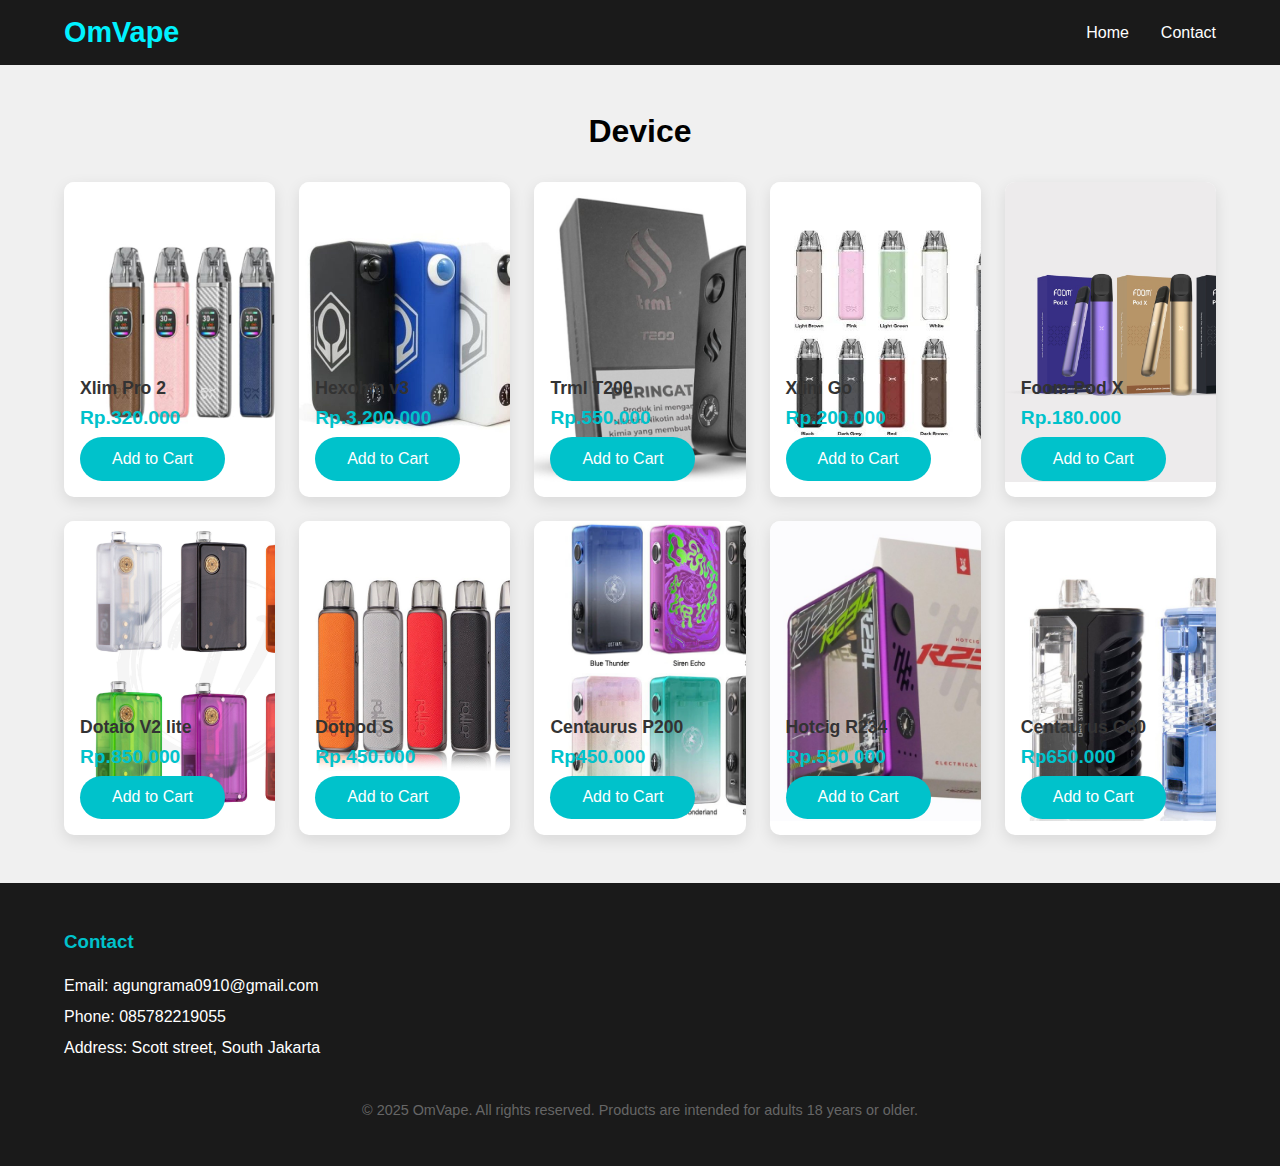
<file: Device.html>
<!DOCTYPE html>
<html lang="en">
<head>
    <meta charset="UTF-8">
    <meta name="viewport" content="width=device-width, initial-scale=1.0">
    <title>OmVape</title>
    <link rel="stylesheet" href="style.css">
</head>
<body>
    <header>
        <div class="container">
            <div class="header-content">
                <div class="logo">OmVape</div>
                <nav>
                    <ul>
                         <li><a href="index.html">Home</a></li>
                        <li><a href="#contact">Contact</a></li>
                    </ul>
                </nav>
            </div>
        </div>
    </header>

    <section class="featured-products">
        <h2 class="section-title">Device</h2>
        <div class="container">
            <div class="product-grid">
                <div class="product-card">
                    <div class="product-img">
                        <img src="xlim pro 2.jpg" alt="Device" height="300 px" width="300 em" />
                    </div>
                    <div class="product-content">
                        <h3>Xlim Pro 2</h3>
                        <div class="product-price">Rp.320.000</div>
                        <a href="#" class="btn">Add to Cart</a>
                    </div>
                </div>
            
                <div class="product-card">
                    <div class="product-img">
                        <img src="Hex.jpg" alt="Device" height="300 px" width="300 em" />
                    </div>
                    <div class="product-content">
                        <h3>Hexohm v3</h3>
                        <div class="product-price">Rp.3.200.000</div>
                        <a href="#" class="btn">Add to Cart</a>
                    </div>
                </div>
                
                <div class="product-card">
                    <div class="product-img">
                        <img src="Trml.jpg" alt="Device" height="300 px" width="300 em" />
                    </div>
                    <div class="product-content">
                        <h3>Trml T200</h3>
                        <div class="product-price">Rp.550.000</div>
                        <a href="#" class="btn">Add to Cart</a>
                    </div>
                </div>

                
                <div class="product-card">
                    <div class="product-img">
                        <img src="Xlim go.jpg" alt="Device" height="300 px" width="300 em" />
                    </div>
                    <div class="product-content">
                        <h3>Xlim Go</h3>
                        <div class="product-price">Rp.200.000</div>
                        <a href="#" class="btn">Add to Cart</a>
                    </div>
                </div>
                <div class="product-card">
                    <div class="product-img">
                        <img src="Foom pod x.jpg" alt="Device" height="300 px" width="300 em" />
                    </div>
                    <div class="product-content">
                        <h3>Foom Pod X</h3>
                        <div class="product-price">Rp.180.000</div>
                        <a href="#" class="btn">Add to Cart</a>
                    </div>
                </div>
            
                <div class="product-card">
                    <div class="product-img">
                        <img src="Dot aio.jpg" alt="Device" height="300 px" width="300 em" />
                    </div>
                    <div class="product-content">
                        <h3>Dotaio V2 lite</h3>
                        <div class="product-price">Rp.850.000</div>
                        <a href="#" class="btn">Add to Cart</a>
                    </div>
                </div>
                <div class="product-card">
                    <div class="product-img">
                        <img src="Dotpod.jpg" alt="Device" height="300 px" width="300 em" />
                    </div>
                    <div class="product-content">
                        <h3>Dotpod S</h3>
                        <div class="product-price">Rp.450.000</div>
                        <a href="#" class="btn">Add to Cart</a>
                    </div>
                </div>
            
                <div class="product-card">
                    <div class="product-img">
                        <img src="P200.jpg" alt="Device" height="300 px" width="300 em" />
                    </div>
                    <div class="product-content">
                        <h3>Centaurus P200</h3>
                        <div class="product-price">Rp450.000</div>
                        <a href="#" class="btn">Add to Cart</a>
                    </div>
                </div>
                <div class="product-card">
                    <div class="product-img">
                        <img src="R234.jpg" alt="Device" height="300 px" width="300 em" />
                    </div>
                    <div class="product-content">
                        <h3>Hotcig R234</h3>
                        <div class="product-price">Rp.550.000</div>
                        <a href="#" class="btn">Add to Cart</a>
                    </div>
                </div>
            
                <div class="product-card">
                    <div class="product-img">
                        <img src="G80.jpg" alt="Device" height="300 px" width="300 em" />
                    </div>
                    <div class="product-content">
                        <h3>Centaurus G80</h3>
                        <div class="product-price">Rp650.000</div>
                        <a href="#" class="btn">Add to Cart</a>
                    </div>
                </div>
    </section>                    
                <footer>
                    <div class="container">
                        <div class="footer-content">
                            
                            <div class="footer-column">
                                <h3>Contact</h3>
                                <ul>
                                    <li>Email: agungrama0910@gmail.com</li>
                                    <li>Phone: 085782219055</li>
                                    <li>Address: Scott street, South Jakarta</li>
                                </ul>
                            </div>
                        </div>
                        <div class="copyright">
                            <p>© 2025 OmVape. All rights reserved. Products are intended for adults 18 years or older.</p>
                        </div>
                    </div>
                </footer>
</body>
</html>
</file>
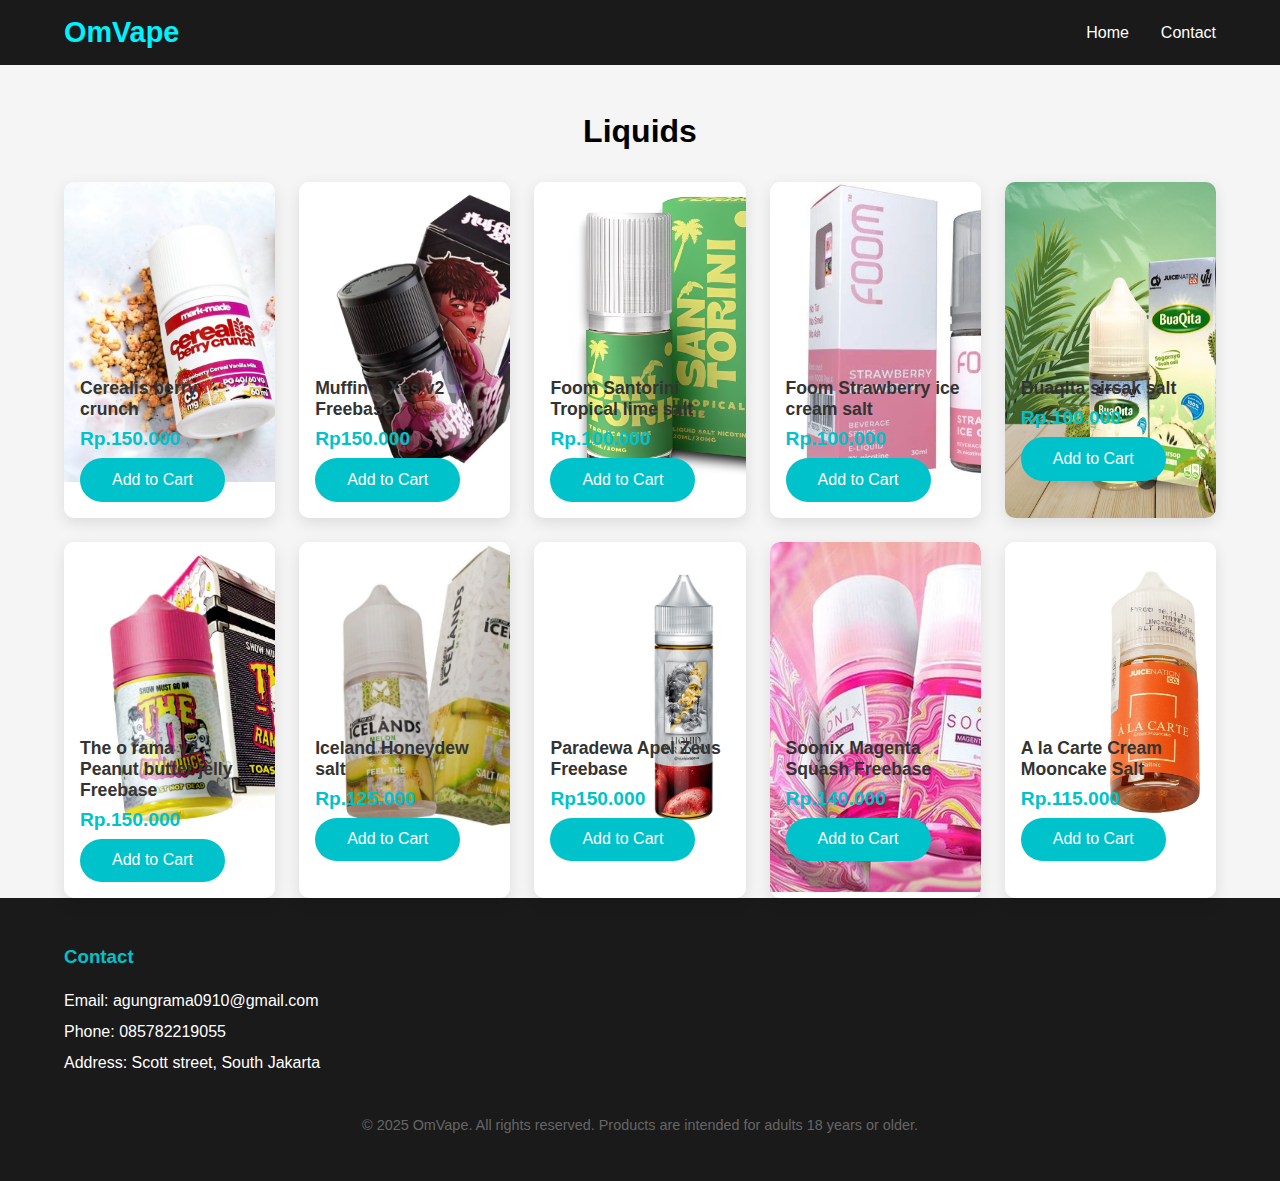
<file: Liquids.html>
<!DOCTYPE html>
<html lang="en">
<head>
    <meta charset="UTF-8">
    <meta name="viewport" content="width=device-width, initial-scale=1.0">
    <title>OmVape</title>
    <link rel="stylesheet" href="style.css">
</head>
<body>
    <header>
        <div class="container">
            <div class="header-content">
                <div class="logo">OmVape</div>
                <nav>
                    <ul>
                        <li><a href="index.html">Home</a></li>
                        <li><a href="#contact">Contact</a></li>
                    </ul>
                </nav>
            </div>
        </div>
    </header>

    <section class="Liquids">
        <h2 class="section-title">Liquids</h2>
        <div class="container">
            <div class="product-grid">
                <div class="product-card">
                    <div class="product-img">
                        <img src="cerealis.jpg" alt="Liquid" height="300 px" width="300 em" />
                    </div>
                    <div class="product-content">
                        <h3>Cerealis berry crunch</h3>
                        <div class="product-price">Rp.150.000</div>
                        <a href="#" class="btn">Add to Cart</a>
                    </div>
                </div>
            
                <div class="product-card">
                    <div class="product-img">
                        <img src="Muffin nxes.jpg" alt="Liquid" height="300 px" width="300 em" />
                    </div>
                    <div class="product-content">
                        <h3>Muffin n Xes v2 Freebase</h3>
                        <div class="product-price">Rp150.000</div>
                        <a href="#" class="btn">Add to Cart</a>
                    </div>
                </div>
                
                <div class="product-card">
                    <div class="product-img">
                        <img src="Santorini.jpg" alt="Liquid" height="300 px" width="300 em" />
                    </div>
                    <div class="product-content">
                        <h3>Foom Santorini Tropical lime salt</h3>
                        <div class="product-price">Rp.100.000</div>
                        <a href="#" class="btn">Add to Cart</a>
                    </div>
                </div>

                
                <div class="product-card">
                    <div class="product-img">
                        <img src="Strawberry ic.jpg" alt="Liquid" height="300 px" width="300 em" />
                    </div>
                    <div class="product-content">
                        <h3>Foom Strawberry ice cream salt</h3>
                        <div class="product-price">Rp.100.000</div>
                        <a href="#" class="btn">Add to Cart</a>
                    </div>
                </div>
                <div class="product-card">
                    <div class="product-img">
                        <img src="bq sirsak.jpg" alt="Liquid" height="350 px" width="300 em" />
                    </div>
                    <div class="product-content">
                        <h3>Buaqita sirsak salt</h3>
                        <div class="product-price">Rp.100.000</div>
                        <a href="#" class="btn">Add to Cart</a>
                    </div>
                </div>
            
                <div class="product-card">
                    <div class="product-img">
                        <img src="orama v2.jpg" alt="Liquid" height="300 px" width="300 em" />
                    </div>
                    <div class="product-content">
                        <h3>The o rama v2 Peanut butter jelly Freebase</h3>
                        <div class="product-price">Rp.150.000</div>
                        <a href="#" class="btn">Add to Cart</a>
                    </div>
                </div>
                <div class="product-card">
                    <div class="product-img">
                        <img src="Icl melon.jpg" alt="Liquid" height="300 px" width="300 em" />
                    </div>
                    <div class="product-content">
                        <h3>Iceland Honeydew salt</h3>
                        <div class="product-price">Rp.125.000</div>
                        <a href="#" class="btn">Add to Cart</a>
                    </div>
                </div>
            
                <div class="product-card">
                    <div class="product-img">
                        <img src="Paradewa.jpg" alt="Liquid" height="300 px" width="300 em" />
                    </div>
                    <div class="product-content">
                        <h3>Paradewa Apel Zeus Freebase</h3>
                        <div class="product-price">Rp150.000</div>
                        <a href="#" class="btn">Add to Cart</a>
                    </div>
                </div>
                <div class="product-card">
                    <div class="product-img">
                        <img src="soonix.jpg" alt="Liquid" height="350 px" width="300 em" />
                    </div>
                    <div class="product-content">
                        <h3>Soonix Magenta Squash Freebase</h3>
                        <div class="product-price">Rp.140.000</div>
                        <a href="#" class="btn">Add to Cart</a>
                    </div>
                </div>
            
                <div class="product-card">
                    <div class="product-img">
                        <img src="Alc.jpg" alt="Liquid" height="300 px" width="300 em" />
                    </div>
                    <div class="product-content">
                        <h3>A la Carte Cream Mooncake Salt</h3>
                        <div class="product-price">Rp.115.000</div>
                        <a href="#" class="btn">Add to Cart</a>
                    </div>
                </div>
    </section>                    
                <footer>
                    <div class="container">
                        <div class="footer-content">
                            
                            <div class="footer-column">
                                <h3>Contact</h3>
                                <ul>
                                    <li>Email: agungrama0910@gmail.com</li>
                                    <li>Phone: 085782219055</li>
                                    <li>Address: Scott street, South Jakarta</li>
                                </ul>
                            </div>
                        </div>
                        <div class="copyright">
                            <p>© 2025 OmVape. All rights reserved. Products are intended for adults 18 years or older.</p>
                        </div>
                    </div>
                </footer>
</body>
</html>
</file>
<file: style.css>
* {
            margin: 0;
            padding: 0;
            box-sizing: border-box;
            font-family: 'Segoe UI', Tahoma, Geneva, Verdana, sans-serif;
        }

        body {
            background-color: #f5f5f5;
            color: #333;
        }

        /* Header Styles */
        header {
            background-color: #1a1a1a;
            color: white;
            padding: 1rem 0;
            position: sticky;
            top: 0;
            z-index: 100;
        }

        .container {
            width: 90%;
            max-width: 1200px;
            margin: 0 auto;
        }

        .header-content {
            display: flex;
            justify-content: space-between;
            align-items: center;
        }

        .logo {
            font-size: 1.8rem;
            font-weight: bold;
            color: #00f2ff;
        }

        nav ul {
            display: flex;
            list-style: none;
        }

        nav ul li {
            margin-left: 2rem;
        }

        nav ul li a {
            color: white;
            text-decoration: none;
            transition: color 0.3s;
        }

        nav ul li a:hover {
            color: #00c2cb;
        }

        /* Hero Section */
        .hero {
            height: 60vh;
            background: linear-gradient(rgba(0, 0, 0, 0.7), rgba(0, 0, 0, 0.7)), url('/api/placeholder/1200/600') center/cover no-repeat;
            display: flex;
            align-items: center;
            justify-content: center;
            text-align: center;
            color: white;
        }

        .hero-content h1 {
            font-size: 3rem;
            margin-bottom: 1rem;
        }

        .hero-content p {
            font-size: 1.2rem;
            margin-bottom: 2rem;
        }

        .btn {
            background-color: #00c2cb;
            color: white;
            padding: 0.8rem 2rem;
            border: none;
            border-radius: 30px;
            font-size: 1rem;
            cursor: pointer;
            text-decoration: none;
            display: inline-block;
            transition: background-color 0.3s;
        }

        .btn:hover {
            background-color: #00a0a8;
        }

        /* Categories Section */
        .section-title {
            text-align: center;
            padding: 3rem 0 2rem;
            font-size: 2rem;
            color: #000000;
        }

        .categories {
            padding: 0 0 3rem;
        }

        .category-grid {
            display: grid;
            grid-template-columns: repeat(auto-fit, minmax(250px, 1fr));
            gap: 2rem;
        }

        .category-card {
            background-color: white;
            border-radius: 10px;
            overflow: hidden;
            box-shadow: 0 5px 15px rgba(0, 0, 0, 0.1);
            transition: transform 0.3s;
        }

        .category-card:hover {
            transform: translateY(-10px);
        }

        .category-img {
            height: 200px;
            width: 100%;
            background-color: #0e0d0d;
        }

        .category-content {
            padding: 1.5rem;
        }

        .category-content h3 {
            margin-bottom: 0.5rem;
            font-size: 1.3rem;
            color: #01f5f5;
        }
       
        .category-content p {
            color: #000000;
            margin-bottom: 1rem;
        }

        /* Featured Products */
        .featured-products {
            background-color: #f0f0f0;
            padding: 0 0 3rem;
        }

        .product-grid {
            display: grid;
            grid-template-columns: repeat(auto-fit, minmax(200px, 1fr));
            gap: 1.5rem;
        }

        .product-card {
            background-color: white;
            border-radius: 10px;
            overflow: hidden;
            box-shadow: 0 5px 15px rgba(0, 0, 0, 0.1);
            transition: transform 0.3s;
        }

        .product-card:hover {
            transform: translateY(-5px);
        }

        .product-img {
            height: 180px;
            width: 100%;
            background-color: #eee;
        }
       
        .product-content {
            padding: 1rem;
        }

        .product-content h3 {
            font-size: 1.1rem;
            margin-bottom: 0.5rem;
        }

        .product-price {
            font-weight: bold;
            color: #00c2cb;
            font-size: 1.2rem;
            margin-bottom: 0.5rem;
        }

        /* Age Verification */
        .age-verification {
            background-color: #1a1a1a;
            color: white;
            text-align: center;
            padding: 2rem 0;
        }

        .age-verification h2 {
            margin-bottom: 1rem;
        }

        .age-verification p {
            margin-bottom: 1.5rem;
        }

        /* Footer */
        footer {
            background-color: #1a1a1a;
            color: white;
            padding: 3rem 0;
        }

        .footer-content {
            display: grid;
            grid-template-columns: repeat(auto-fit, minmax(200px, 1fr));
            gap: 2rem;
        }

        .footer-column h3 {
            margin-bottom: 1.5rem;
            color: #00c2cb;
        }

        .footer-column ul {
            list-style: none;
        }

        .footer-column ul li {
            margin-bottom: 0.8rem;
        }

        .footer-column ul li a {
            color: #ccc;
            text-decoration: none;
        }

        .footer-column ul li a:hover {
            color: #00c2cb;
        }

        .copyright {
            text-align: center;
            margin-top: 2rem;
            color: #666;
            font-size: 0.9rem;
        }

        /* Responsive Design */
        @media (max-width: 768px) {
            .header-content {
                flex-direction: column;
                padding: 1rem 0;
            }

            nav ul {
                margin-top: 1rem;
            }

            nav ul li {
                margin: 0 1rem;
            }

            .hero-content h1 {
                font-size: 2.5rem;
            }
        }
</file>
